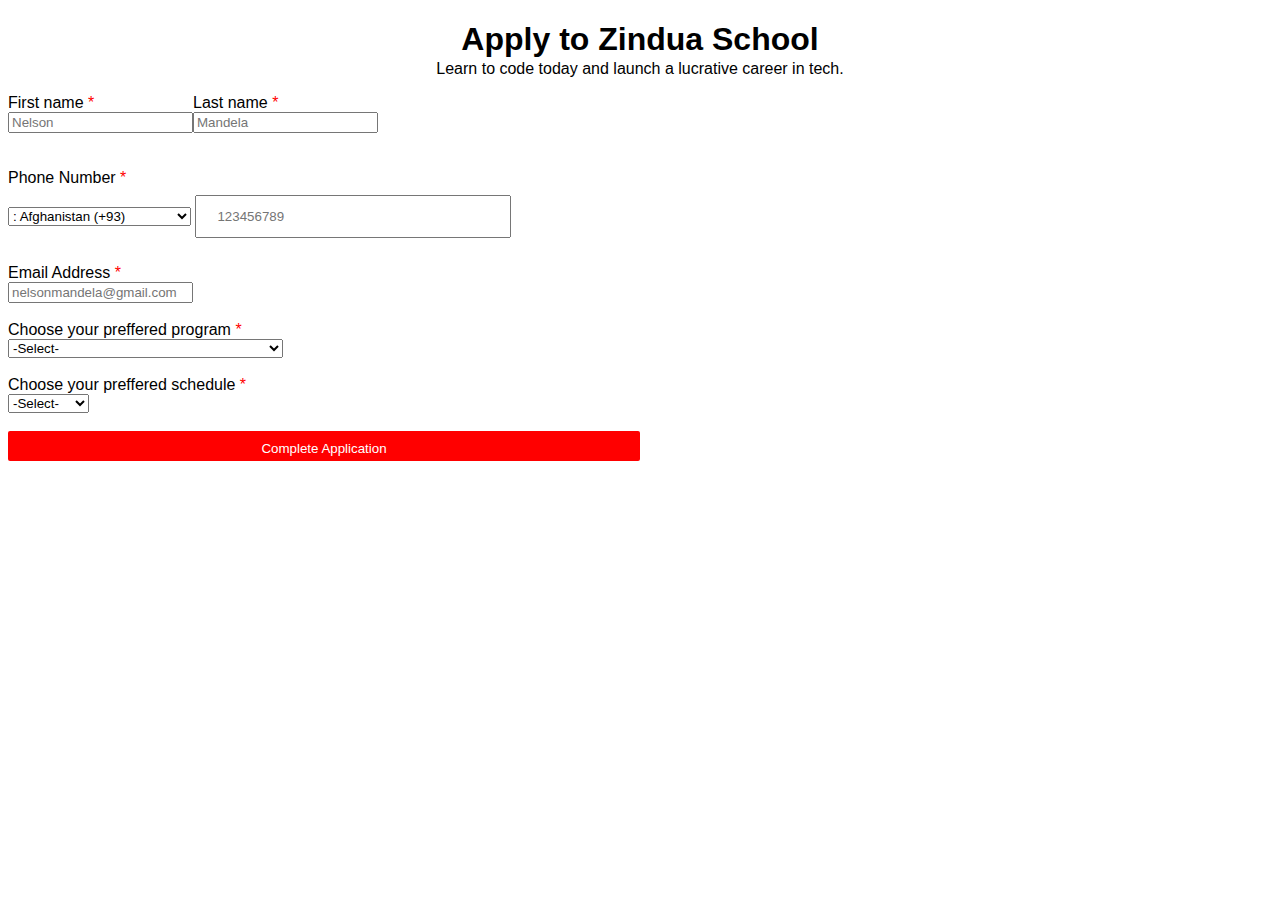
<file: form.html>
<!DOCTYPE html>
<html lang="en">

<head>
  <meta charset="UTF-8">
  <meta name="viewport" content="width=device-width, initial-scale=1.0">
  <link rel="stylesheet" href="/form.css">
  <title></title>
</head>

<body>
  <div class="form">
    <h1>Apply to Zindua School</h1>
    <p>Learn to code today and launch a lucrative career in tech.</p>
  </div>

  <form>
    <div class="fullNname">
      <div class="fname">
        <label class="required" for="fname">First name</label><br>
        <input type="text" id="fname" name="fname" value="" placeholder="Nelson">
      </div>


      <div class="lname">
        <label class="required" for="lname">Last name</label><br>
        <input type="text" id="lname" name="lname" value="" placeholder="Mandela">
      </div>
    </div>


    <br>
    <br>

    <label class="required" for="phone">Phone Number</label>
    <br>
    <select>
      <option value="+93">: Afghanistan (+93)</option>
      <option value="+355">: Albania (+355)</option>
      <option value="+213">: Algeria (+213)</option>
      <option value="+376">: Andorra (+376)</option>
      <option value="+244">: Angola (+244)</option>
      <option value="+1">: Anguilla (+1)</option>
      <option value="+1">: Antigua and Barbuda (+1)</option>
      <option value="+54">:flag-ar: Argentina (+54)</option>
    </select>
    <input type="tel" id="phone" name="phone" pattern="[0-9]{3}-[0-9]{2}-[0-9]{3}" placeholder="123456789">


    <br>
    <br>

    <label class="required" for="lname">Email Address</label>
    <br>
    <input type="text" id="emai" name="email" value="" placeholder="nelsonmandela@gmail.com">

    <br>
    <br>


    <label class="required" for="country">Choose your preffered program</label>
    <br>
    <select name="program" id="program">
      <option value="">-Select-</option>
      <option value="software">Software Egineering</option>
      <option value="data">Data science</option>
      <option value="analytics">Data Analytics</option>
      <option value="frontend">Frontend Development</option>
      <option value="devops">DevOps Engineering (For Advanced Devs)</option>
      <option value="ssd">Undecided. Help me choose a program</option>
    </select>

    <br>
    <br>

    <label class="required" for="schedule">Choose your preffered schedule </label>
    <br>
    <select name="schedule" id="schedule">
      <option value="">-Select-</option>
      <option value="software">Part-Time</option>
      <option value="ssd">Full-Time</option>
    </select>

    <br>
    <br>

    <button>Complete Application</button>

</body>

</html>
</file>
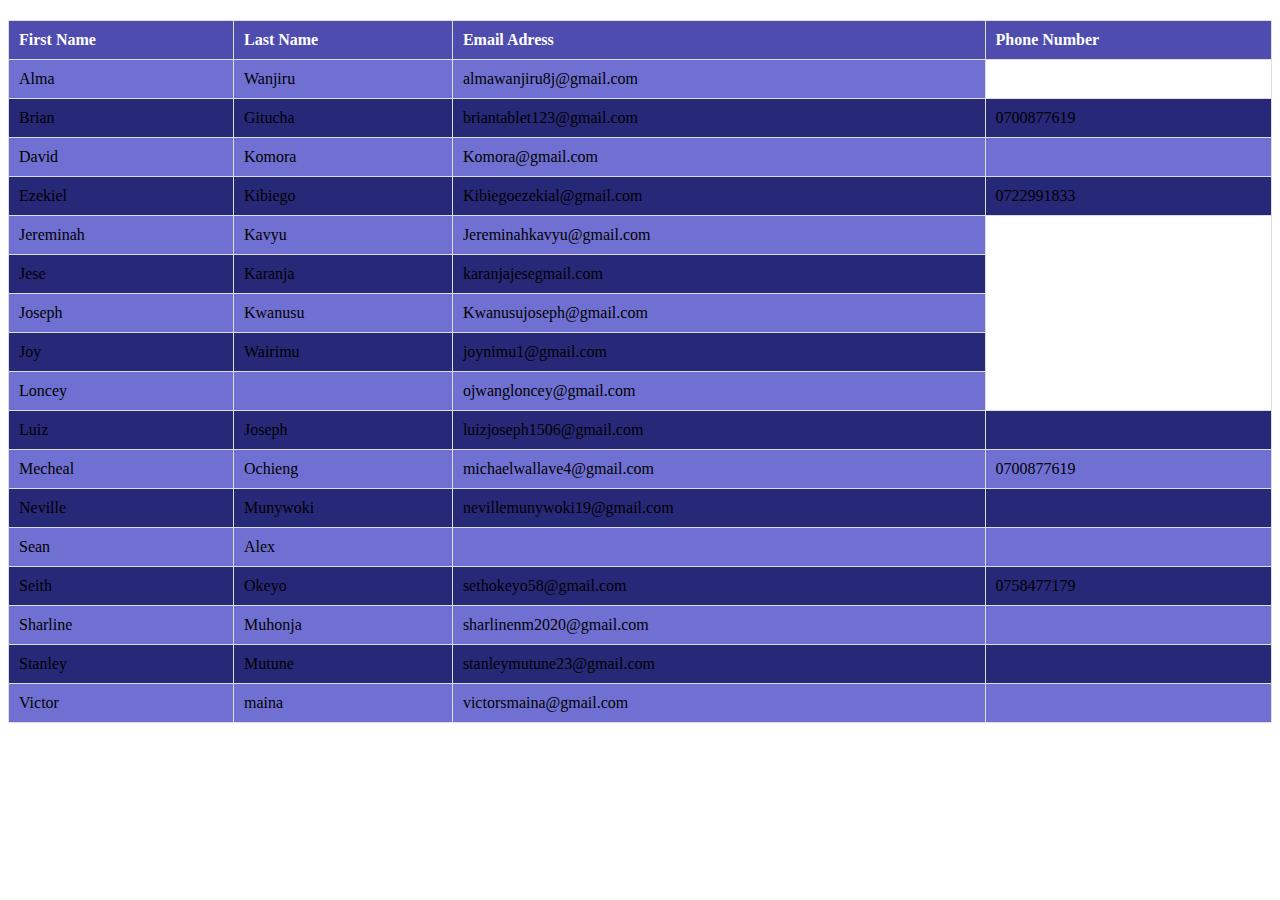
<file: friends.html>
<!DOCTYPE html>
<html lang="en">
<head>
  <meta charset="UTF-8">
  <meta name="viewport" content="width=device-width, initial-scale=1.0">
  <title>Friends list</title>
  <link rel="stylesheet" href="friends.css">
</head>
<body>
  <table class="friend">
    <thead>
      <tr>
      <th>First Name</th>
      <th>Last Name</th>
      <th>Email Adress</th>
      <th>Phone Number</th>
      </tr>
    </thead>
    <tbody>
      <tr>
        <td>Alma</td>
        <td>Wanjiru</td>
        <td>almawanjiru8j@gmail.com</td>
      </tr>
       <tr>
        <td>Brian</td>
        <td>Gitucha</td>
        <td>briantablet123@gmail.com</td>
        <td>0700877619</td>
      </tr>
       <tr>
        <td>David</td>
        <td>Komora</td>
        <td>Komora@gmail.com</td>
        <td></td>
      </tr>
       <tr>
        <td>Ezekiel</td>
        <td>Kibiego</td>
        <td>Kibiegoezekial@gmail.com</td>
        <td>0722991833</td>
      </tr>
       <tr>
        <td>Jereminah</td>
        <td>Kavyu</td>
        <td>Jereminahkavyu@gmail.com</td>
      </tr>
       <tr>
        <td>Jese</td>
        <td>Karanja</td>
        <td>karanjajesegmail.com</td>
      </tr>
       <tr>
        <td>Joseph</td>
        <td>Kwanusu</td>
        <td>Kwanusujoseph@gmail.com</td>
      </tr>
       <tr>
        <td>Joy</td>
        <td>Wairimu</td>
        <td>joynimu1@gmail.com</td>
      </tr>
       <tr>
        <td>Loncey</td>
        <td></td>
        <td>ojwangloncey@gmail.com</td>
      </tr>
       <tr>
        <td>Luiz</td>
        <td>Joseph</td>
        <td>luizjoseph1506@gmail.com</td>
        <td></td>
      </tr>
       <tr>
        <td>Mecheal</td>
        <td>Ochieng</td>
        <td>michaelwallave4@gmail.com</td>
        <td>0700877619</td>
      </tr>
       <tr>
        <td>Neville</td>
        <td>Munywoki</td>
        <td>nevillemunywoki19@gmail.com</td>
        <td></td>
      </tr>
       <tr>
        <td>Sean</td>
        <td>Alex</td>
        <td></td>
        <td></td>
      </tr>
       <tr>
        <td>Seith</td>
        <td>Okeyo</td>
        <td>sethokeyo58@gmail.com</td>
        <td>0758477179</td>
      </tr>
       <tr>
        <td>Sharline </td>
        <td>Muhonja</td>
        <td>sharlinenm2020@gmail.com</td>
        <td></td>
      </tr>
       <tr>
        <td>Stanley</td>
        <td>Mutune</td>
        <td>stanleymutune23@gmail.com</td>
        <td></td>
      </tr>
       <tr>
        <td>Victor</td>
        <td>maina</td>
        <td>victorsmaina@gmail.com</td>
        <td></td>
      </tr>
    </tbody>
  </table>
</body>
</html>
</file>
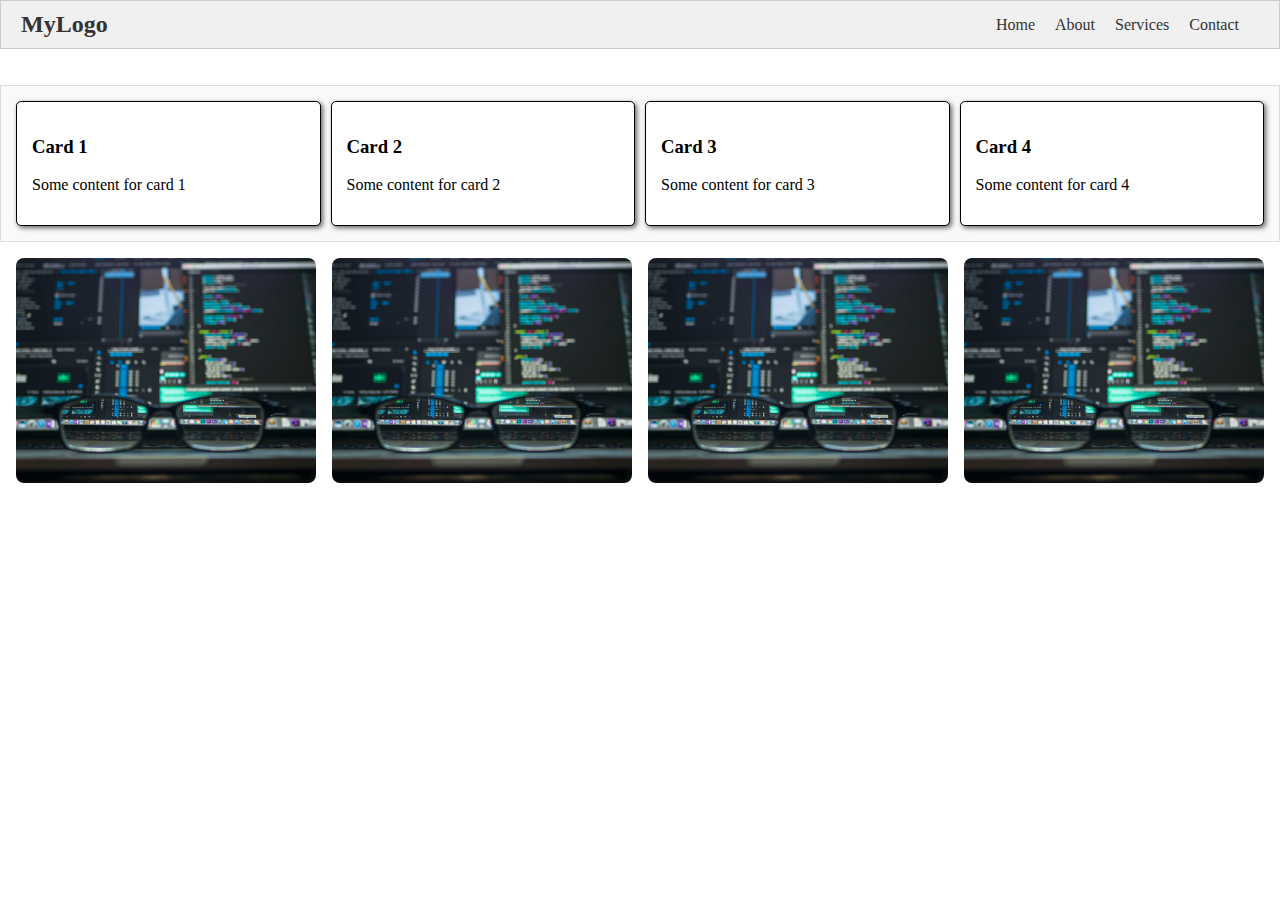
<file: grid.html>
<!DOCTYPE html>
<html lang="en">

<head>
  <meta charset="UTF-8">
  <meta name="viewport" content="width=device-width, initial-scale=1.0">
  <title>Document</title>
  <link rel="stylesheet" href="/grid.css">
</head>

<body>
  <nav class="navbar">
    <div class="logo">MyLogo</div>
    <ul class="nav-links">
      <li><a href="#">Home</a></li>
      <li><a href="#">About</a></li>
      <li><a href="#">Services</a></li>
      <li><a href="#">Contact</a></li>
    </ul>
  </nav>

  <br><br>

  <div class="card-container">
    <div class="card">
      <h3>Card 1</h3>
      <p>Some content for card 1</p>
    </div>

    <div class="card">
      <h3>Card 2</h3>
      <p>Some content for card 2</p>
    </div>

    <div class="card">
      <h3>Card 3</h3>
      <p>Some content for card 3</p>
    </div>

    <div class="card">
      <h3>Card 4</h3>
      <p>Some content for card 4</p>
    </div>

  </div>

  <div class="image-grid">
    <img src="/pictures/pexels-kevin-ku-92347-577585.jpg" alt="Image 1">
    <img src="/pictures/pexels-kevin-ku-92347-577585.jpg" alt="Image 1">
    <img src="/pictures/pexels-kevin-ku-92347-577585.jpg" alt="Image 1">
    <img src="/pictures/pexels-kevin-ku-92347-577585.jpg" alt="Image 1">
  </div>
</body>

</html>
</file>
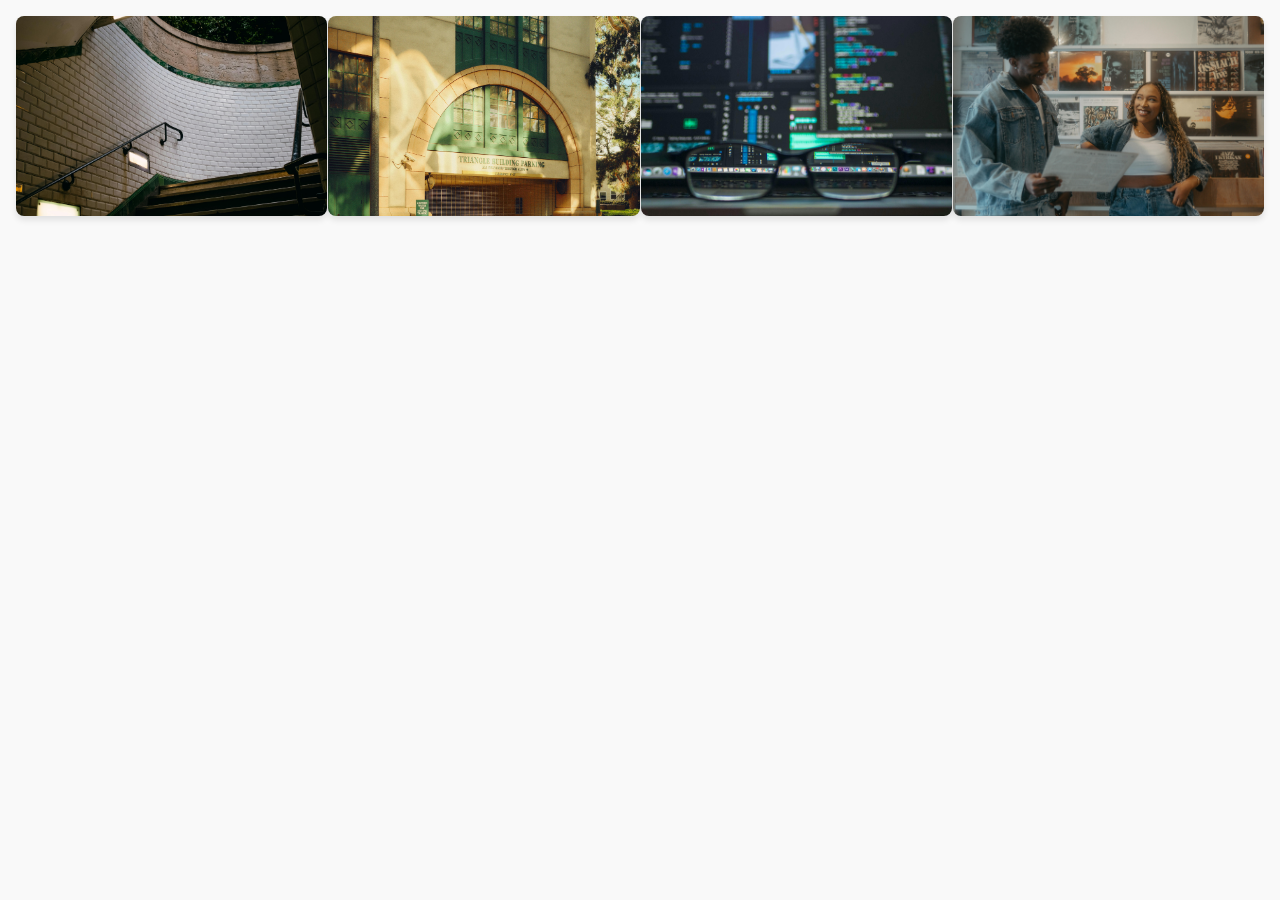
<file: responsive-design.html>
<!DOCTYPE html>
<html lang="en">
<head>
  <meta charset="UTF-8">
  <meta name="viewport" content="width=device-width, initial-scale=1.0">
  <title>Document</title>
  <link rel="stylesheet" href="resp.css">
</head>
<body>
  <div class="grid-container">
  <img src="/pictures/pexels-annaelle-quionquion-2652658-16811826.jpg" alt="">
   <img src="/pictures/pexels-julian-dahl-2149417377-31044658.jpg" alt="">
   <img src="/pictures/pexels-kevin-ku-92347-577585.jpg" alt="">
   <img src="/pictures/pexels-tamillesesposito-25568847.jpg" alt="">

  </div>
</body>
</html>
</file>
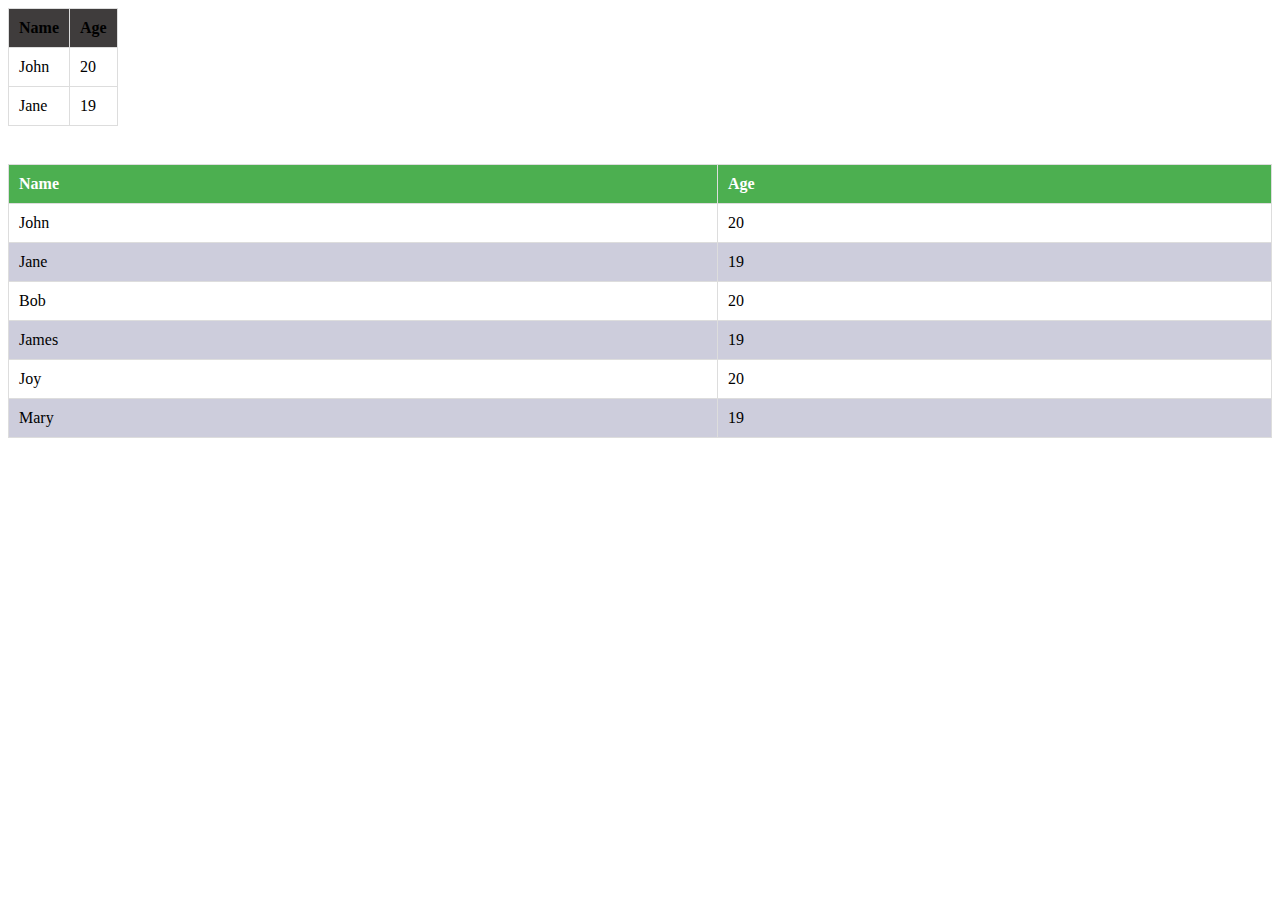
<file: tables.html>
<!DOCTYPE html>
<html lang="en">
<head>
  <meta charset="UTF-8">
  <meta name="viewport" content="width=device-width, initial-scale=1.0">
  <title>Table-styles</title>
  <link rel="stylesheet" href="tables.css">
</head>
<body>
  <table>
        <thead>
            <tr>
                <th>Name</th>
                <th>Age</th>
            </tr>
        </thead>
        <tbody>
            <tr>
                <td>John</td>
                <td>20</td>
            </tr>
            <tr>
                <td>Jane</td>
                <td>19</td>
            </tr>
        </tbody>
    </table>
    <br>
    <table class="zebra">
        <thead>
            <tr>
                <th>Name</th>
                <th>Age</th>
            </tr>
        </thead>
        <tbody>
            <tr>
                <td>John</td>
                <td>20</td>
            </tr>
            <tr>
                <td>Jane</td>
                <td>19</td>
            </tr>
            <tr>
                <td>Bob</td>
                <td>20</td>
            </tr>
            <tr>
                <td>James</td>
                <td>19</td>
            </tr>
            <tr>
                <td>Joy</td>
                <td>20</td>
            </tr>
            <tr>
                <td>Mary</td>
                <td>19</td>
            </tr>
        </tbody>
    </table>
</body>
</html>
</file>
<file: form.css>
*{
  font-family: Arial, Helvetica, sans-serif;
 }

 h1{
  font-weight: bold;
  margin-bottom: 2px;
  text-align: center;
}

p{
  margin-top: 2px;
  text-align: center;
  font-weight: 200;
}


input[type=text] {

}

input[type=tel] {
  width: 25%;
  padding: 12px 20px;
  margin: 8px 0;
  box-sizing: border-box;
}

section[type=tech] {
  width: 10%;
  padding: 12px 20px;
  margin: 8px 0;
  box-sizing: border-box;
}


 .required:after {
   content:" *";
    color: red;
 }
   

button{
  background-color: red;
  color: white;
  height: 30px;
  width: 50%;
  text-align: center;
  border: none;
  border-radius: 2px;
  cursor: pointer;
  padding: 10px 20px;
}

button:hover{
  background-color: #4CAF50;
}

.fullNname {
  display: flex;
}
</file>
<file: friends.css>
table{ 
    margin-top: 20px;
    width: 100%;
    border-collapse: collapse;
}

.mate{
  background-color: rgb(112, 112, 211);
  color: white;
  font-weight: bolder;
}
th, td{
  border: 1px solid black;
  padding: 8px;
  text-align: left;
}

.friend{
  margin-top: 20px;
  width: 100%;
  border-collapse:collapse;
}
.friend, th, td, th {
  border: 1px solid #ddd;
  padding: 10px;
  text-align: left;
}

.friend tr:nth-child(odd) {
    background-color: rgb(112, 112, 211);
}


.friend tr:nth-child(even) {
    background-color: rgb(40, 40, 121);
}

.friend tr:hover {
    background-color: #E0F7FA;
}

.friend th {
    background-color: #4e4caf;
    color: white;
}
</file>
<file: grid.css>
body{
  margin: 0;
  padding: 0;
  box-sizing: border-box;
}

/* start of navbar styling */

.navbar {
  display: flex;
  justify-content: space-between;
  align-items: center;
  background-color: #f0f0f0;
  padding: 10px 20px;
  border: 1px solid #ccc;
}

.nav-links {
  display: flex;
  list-style-type: none;
  padding: 0;
  margin: 0;
}

.nav-links li {
  margin-right: 20px;
}

.nav-links a {
  text-decoration: none;
  color: #333;
}

.logo {
  font-weight: bold;
  font-size: 1.5em;
  color: #333;
}

/* end of navbar */

/* start of responsive card layout */

.card-container {
  display: flex;
  flex-wrap: wrap;
  padding: 15px;
  border: 1px solid #ddd;
  background-color: #f9f9f9;
  gap: 10px;
}

.card {
  flex: 1 1 200px;
  background-color: #ffff;
  border: 1px solid;
  border-radius: 5px;
  padding: 15px;
  box-shadow: 2px 2px 5px rgba(0, 0, 0, 0.6);
}

/* end of responsive card layout */

/*  */

.image-grid {
  display: grid;
  grid-template-columns: repeat(auto-fit, minmax(200px, 1fr));
  padding: 16px;
  gap: 16px;
}

.image-grid img {
  width: 100%;
  height: auto;
  display: block;
  border-radius: 8px;
  object-fit: cover;
}
</file>
<file: resp.css>
body {
  margin: 0;
  padding: 0;
  background-color: #f9f9f9;
}

.grid-container {
  display: grid;
  grid-template-columns: 1fr;
  gap: 1px;
  padding: 16px;
}

.grid-container img {
  width: 100%;
  height: 200px;
  max-height: 250px;
  object-fit: cover;
  border-radius: 8px;
  box-shadow: 0 4px 6px rgba(0, 0, 0, 0.1);
}

@media (min-width: 640px) { 
  .grid-container{
    grid-template-columns: repeat(2, 1fr);
  }
}


@media (min-width: 1024px) { 
  .grid-container{
    grid-template-columns: repeat(4, 1fr);
  }
}
</file>
<file: tables.css>
table{
  border-collapse: collapse;
  width: 100px;
}
th, td{
  border: 1px solid black;
  padding: 8px;
  text-align: left;
}
th{
  background-color: #3f3c3c;
}

.zebra {
    margin-top: 20px;
    width: 100%;
    border-collapse: collapse;
}
.zebra th, td, th {
    border: 1px solid #ddd;
    padding: 10px;
    text-align: left;
}
.zebra tr:nth-child(even) {
    background-color: rgb(205, 205, 220);
}

.zebra tr:hover {
    background-color: #E0F7FA;
}
.zebra th {
    background-color: #4CAF50;
    color: white;
}
</file>
